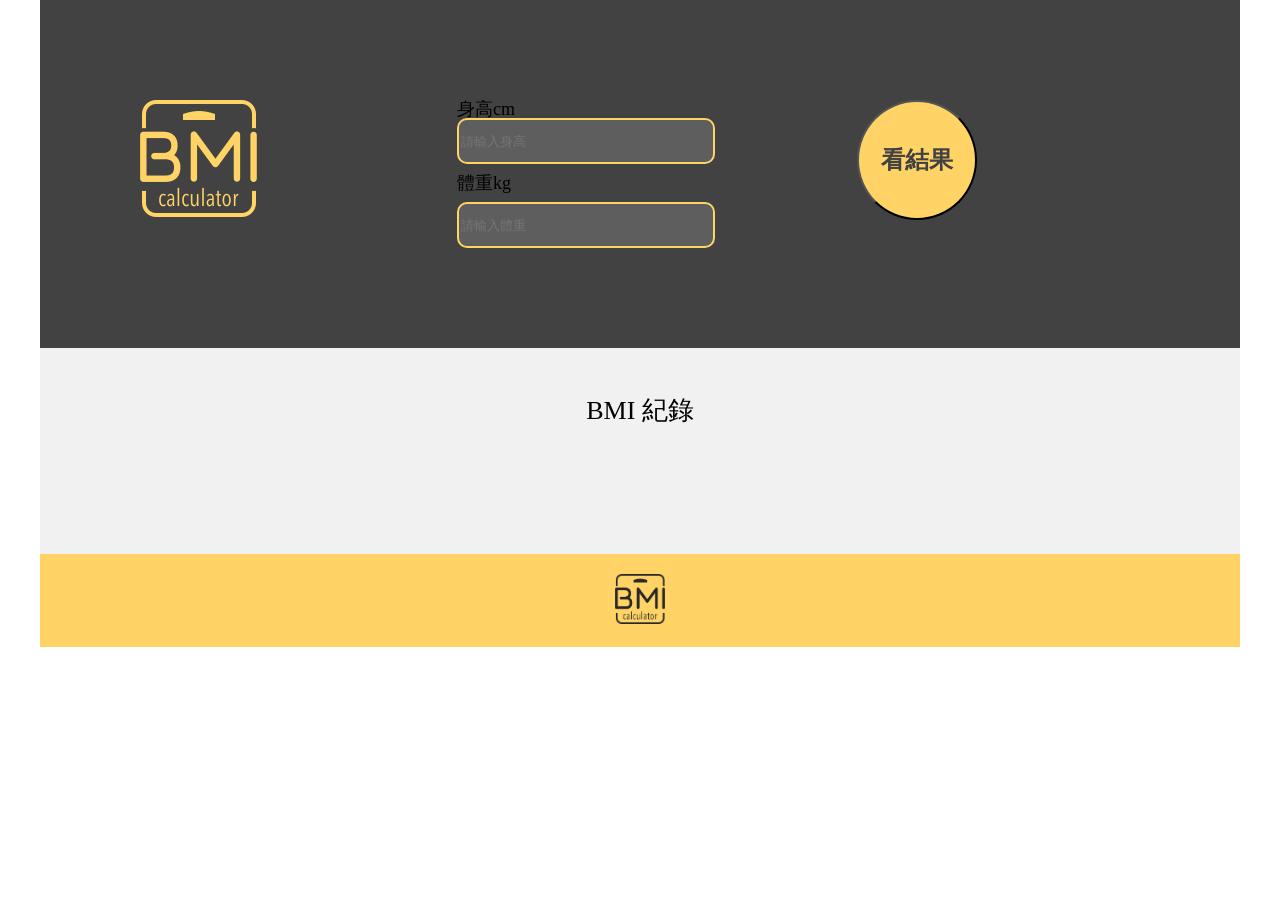
<file: BMI/index.html>
<!DOCTYPE html>
<html lang="en">
<head>
  <meta charset="UTF-8">
  <title>BMI作業</title>
  <link rel="stylesheet" href="css/all.css">
  
</head>
<body>
  
     <div class="warp">
        <div class="header">
          <div class="logo"><img  src="images/BMICLogo.png"></div>
          

          <div class="BMI">
          身高cm<input type="text" class="height"  placeholder="請輸入身高">
          體重kg<input type="text" class="weight"  placeholder="請輸入體重">

          </div>
           <button class="btn"><span class="click">看結果</span>
          <p class="value"></p>
          <p class="bmi"></p>
          <div class="circular"></div>
           </button>
           <div class="answer"></div>

  
        </div>
   


        
      <div class="content">
        <h1>BMI 紀錄</h1>

    <div class="flex">
       <ul class="list">




       </ul>

</div>



       
     </div>
   
        <div class="footer">
          <div class="footerimg"><img src="images/BMIC_footer_Logo.png"width="50px"></div>
        </div>




     </div>
  </div>
<script src="js/all.js"></script>
</body>
</html>
</file>
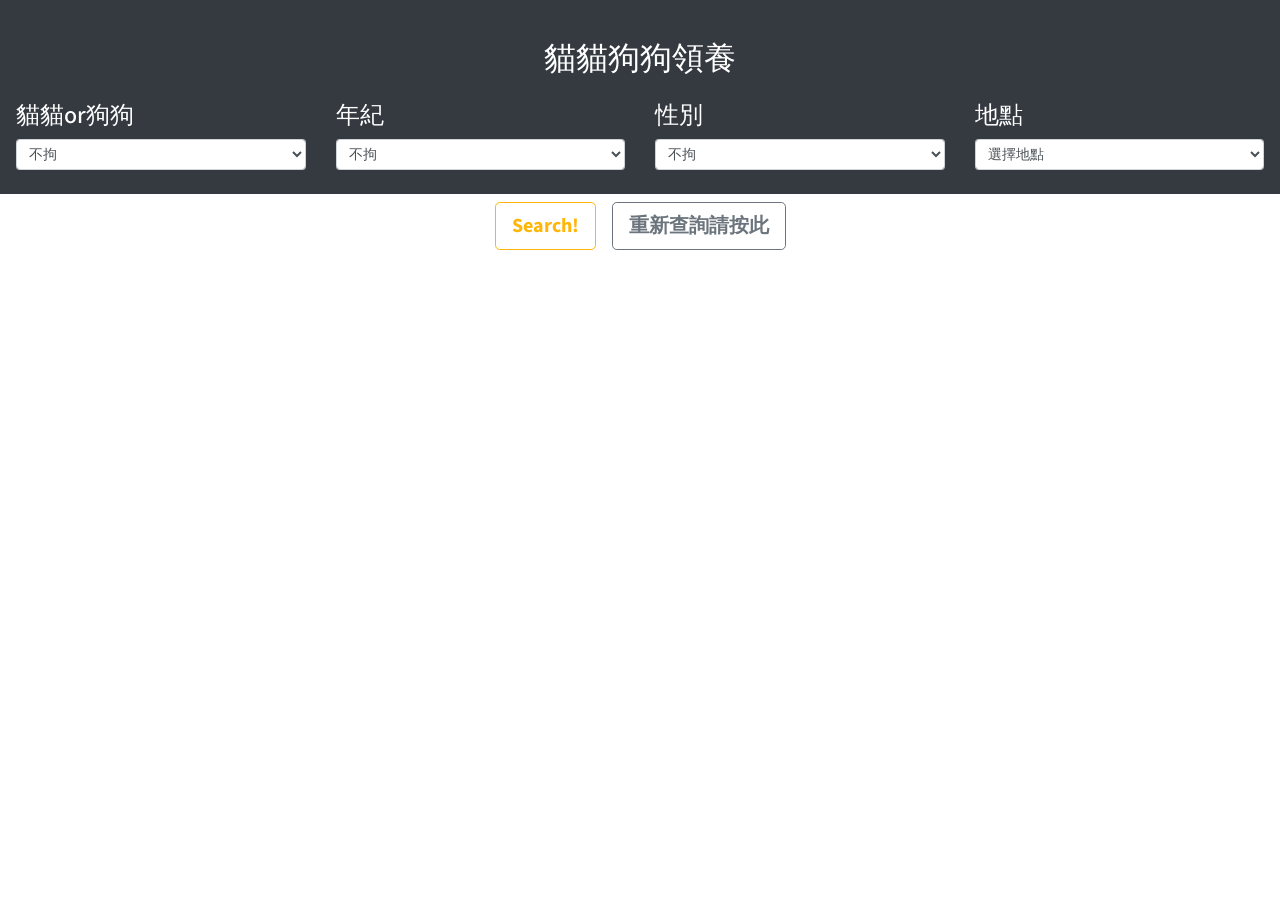
<file: Cat&Dog/index.html>
<!DOCTYPE html>
<html lang="en">

<head>
    <meta charset="UTF-8">


    <link rel="stylesheet" href="https://stackpath.bootstrapcdn.com/bootstrap/4.3.1/css/bootstrap.min.css"
        integrity="sha384-ggOyR0iXCbMQv3Xipma34MD+dH/1fQ784/j6cY/iJTQUOhcWr7x9JvoRxT2MZw1T" crossorigin="anonymous">
<meta name="viewport"
    content="width=device-width, user-scalable=no, initial-scale=1.0, maximum-scale=1.0, minimum-scale=1.0">
    <link rel="stylesheet" href="stylesheets/all.css">    
<title>狗狗貓貓來認養</title>
</head>

<body>
    <div class="container-fluid text-light  p-3 bg-dark">
        <div class="h2 text-center my-4  ">貓貓狗狗領養</div>
        <div class="row d-flex">

         
            <div class="col-md-3">
                <h4>貓貓or狗狗</h4>

                <select id='selectId' class="form-control form-control-sm my-2">
                    <option value='all'> 不拘</option>
                    <option value="狗">狗狗 </option>

                    <option value="貓">貓貓 </option>
                   
                </select>



            </div>

    <div class="col-md-3">
        <h4>年紀</h4>
        <select id='ageId' class="form-control form-control-sm my-2">
            <option value='all'> 不拘</option>
            <option value="CHILD">小孩 </option>
            <option value="ADULT">成年</option>
    
        </select>
    
    
    
    </div>




            <div class="col-md-3">
                <h4>性別</h4>
                <select id='sexId' class="form-control form-control-sm my-2">
                    <option value='all'> 不拘</option>
                    <option value="M">男生 </option>
                    <option value="F">女生</option>
                </select>


            </div>


        
    
            <div class="col-md-3">
                <h4>地點</h4>
                <select id='areaId' class="form-control form-control-sm my-2">
                    <option value='all'>選擇地點</option>
                    <option value="臺北市動物之家">台北</option>
                    <option value="宜蘭縣流浪動物中途之家">宜蘭</option>
                    <option value="臺南市動物之家灣裡站">臺南 </option>
                    <option value="臺東縣動物收容中心">臺東 </option>
                    <option value="高雄市壽山動物保護教育園區">高雄</option>
                    <option value="金門縣動物收容中心">金門 </option>
                 
                </select>

            </div>
        </div>
       


    </div>

<div class="container d-flex justify-content-center ">
<button type="button" class="btn font-weight-bold btn-outline-warning btn-lg m-2">Search!</button>
<button type="button"  Value="重新整理" onClick="window.location.reload();"class="btn font-weight-bold btn-outline-secondary btn-lg m-2">重新查詢請按此</button>

</div>
<div class="container my-3">

  <div class="background my-2"></div>  
    <div class="char">
        <div class='tools'></div>
    </div>
    </div>

    
    <div class="container-fluid mt-6">

      <div class="row d-flex justify-content-center list  ">
           
    </div>

    </div>


        <script src="https://code.jquery.com/jquery-3.3.1.slim.min.js"
            integrity="sha384-q8i/X+965DzO0rT7abK41JStQIAqVgRVzpbzo5smXKp4YfRvH+8abtTE1Pi6jizo"
            crossorigin="anonymous"></script>
        <script src="https://cdnjs.cloudflare.com/ajax/libs/popper.js/1.14.7/umd/popper.min.js"
            integrity="sha384-UO2eT0CpHqdSJQ6hJty5KVphtPhzWj9WO1clHTMGa3JDZwrnQq4sF86dIHNDz0W1"
            crossorigin="anonymous"></script>
        <script src="https://stackpath.bootstrapcdn.com/bootstrap/4.3.1/js/bootstrap.min.js"
            integrity="sha384-JjSmVgyd0p3pXB1rRibZUAYoIIy6OrQ6VrjIEaFf/nJGzIxFDsf4x0xIM+B07jRM"
            crossorigin="anonymous"></script>

        <script type="text/javascript" src="js/data.js"></script>
        <script type="text/javascript" src="js/all.js"></script>
</body>

</html>
</file>
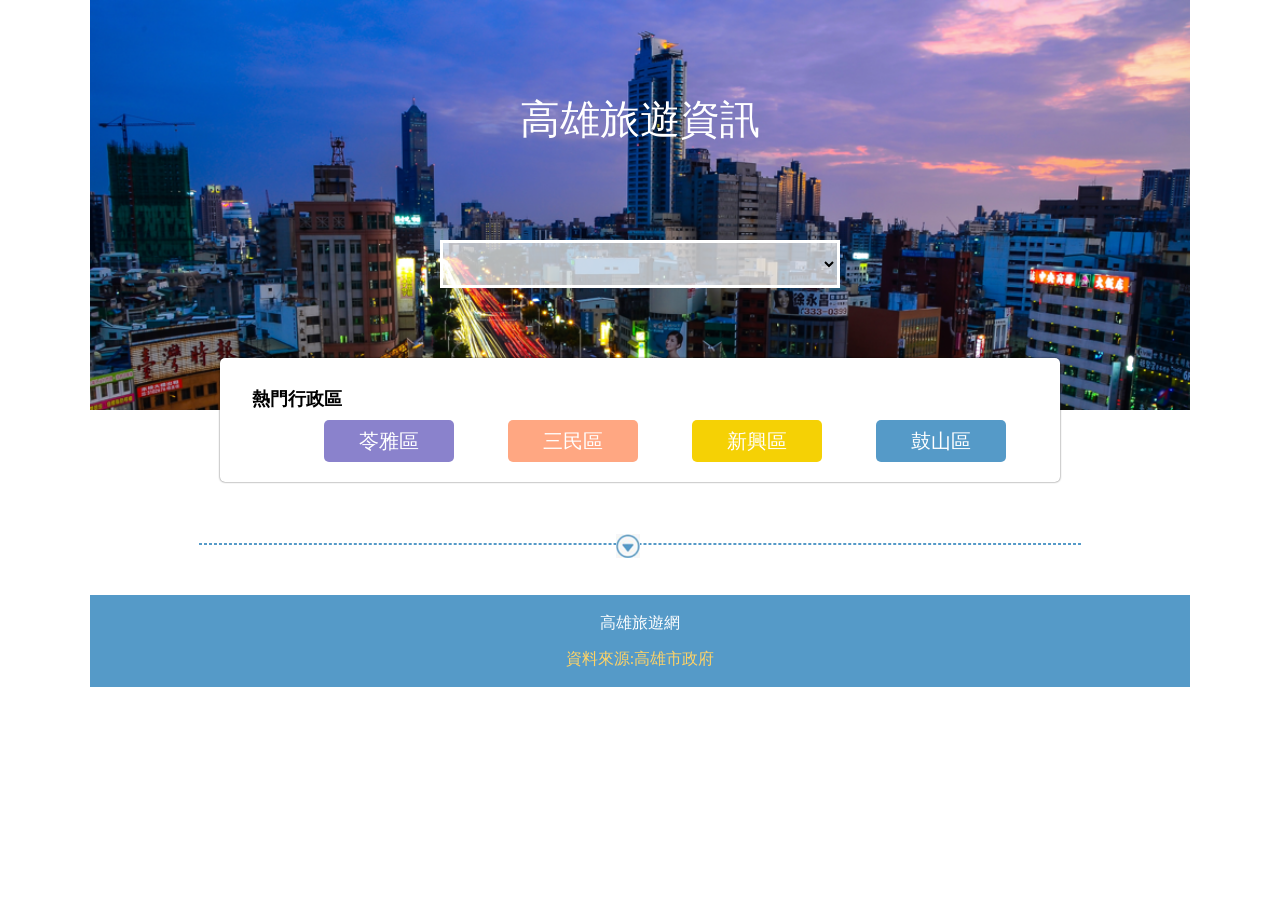
<file: KaohsiungTravel/index.html>
<!DOCTYPE html>
<html lang="en">
<head>
    <meta charset="UTF-8">
    <link rel="stylesheet" type="text/css" href="css/style.css">
    <title>Document</title>
</head>
<body>
    <div class="wrap">
       <div class="header">
        <h1>高雄旅遊資訊</h1>
        <select id='areaId'>
        </select>


    <div class="hotSelect">
    <h2>熱門行政區</h2>   
    <input type="button" value="苓雅區" class="btn pColor">
    <input type="button" value="三民區" class="btn rColor">
    <input type="button" value="新興區" class="btn yColor">
    <input type="button" value="鼓山區" class="btn bColor"> 
    
    </div>

       </div> 



    <div class="content">
     <div class="border"><div class="icon"><img src="img/icons_down.png"></div> </div>  
    <div class="title"></div>

    <ul class="area">
  
    

    </ul>    
  

    <div class="clearfix"></div>
        
      
        <ul class="page">  </ul>
            

         <div class="clearfix"></div>
       
    
        <div class="footer">
            <h1>高雄旅遊網</h1>
            <h2>資料來源:高雄市政府</h2>    
        </div>
            
        

    </div>









   <script type="text/javascript" src="js/all.js"></script>
</body>
</html>
</file>
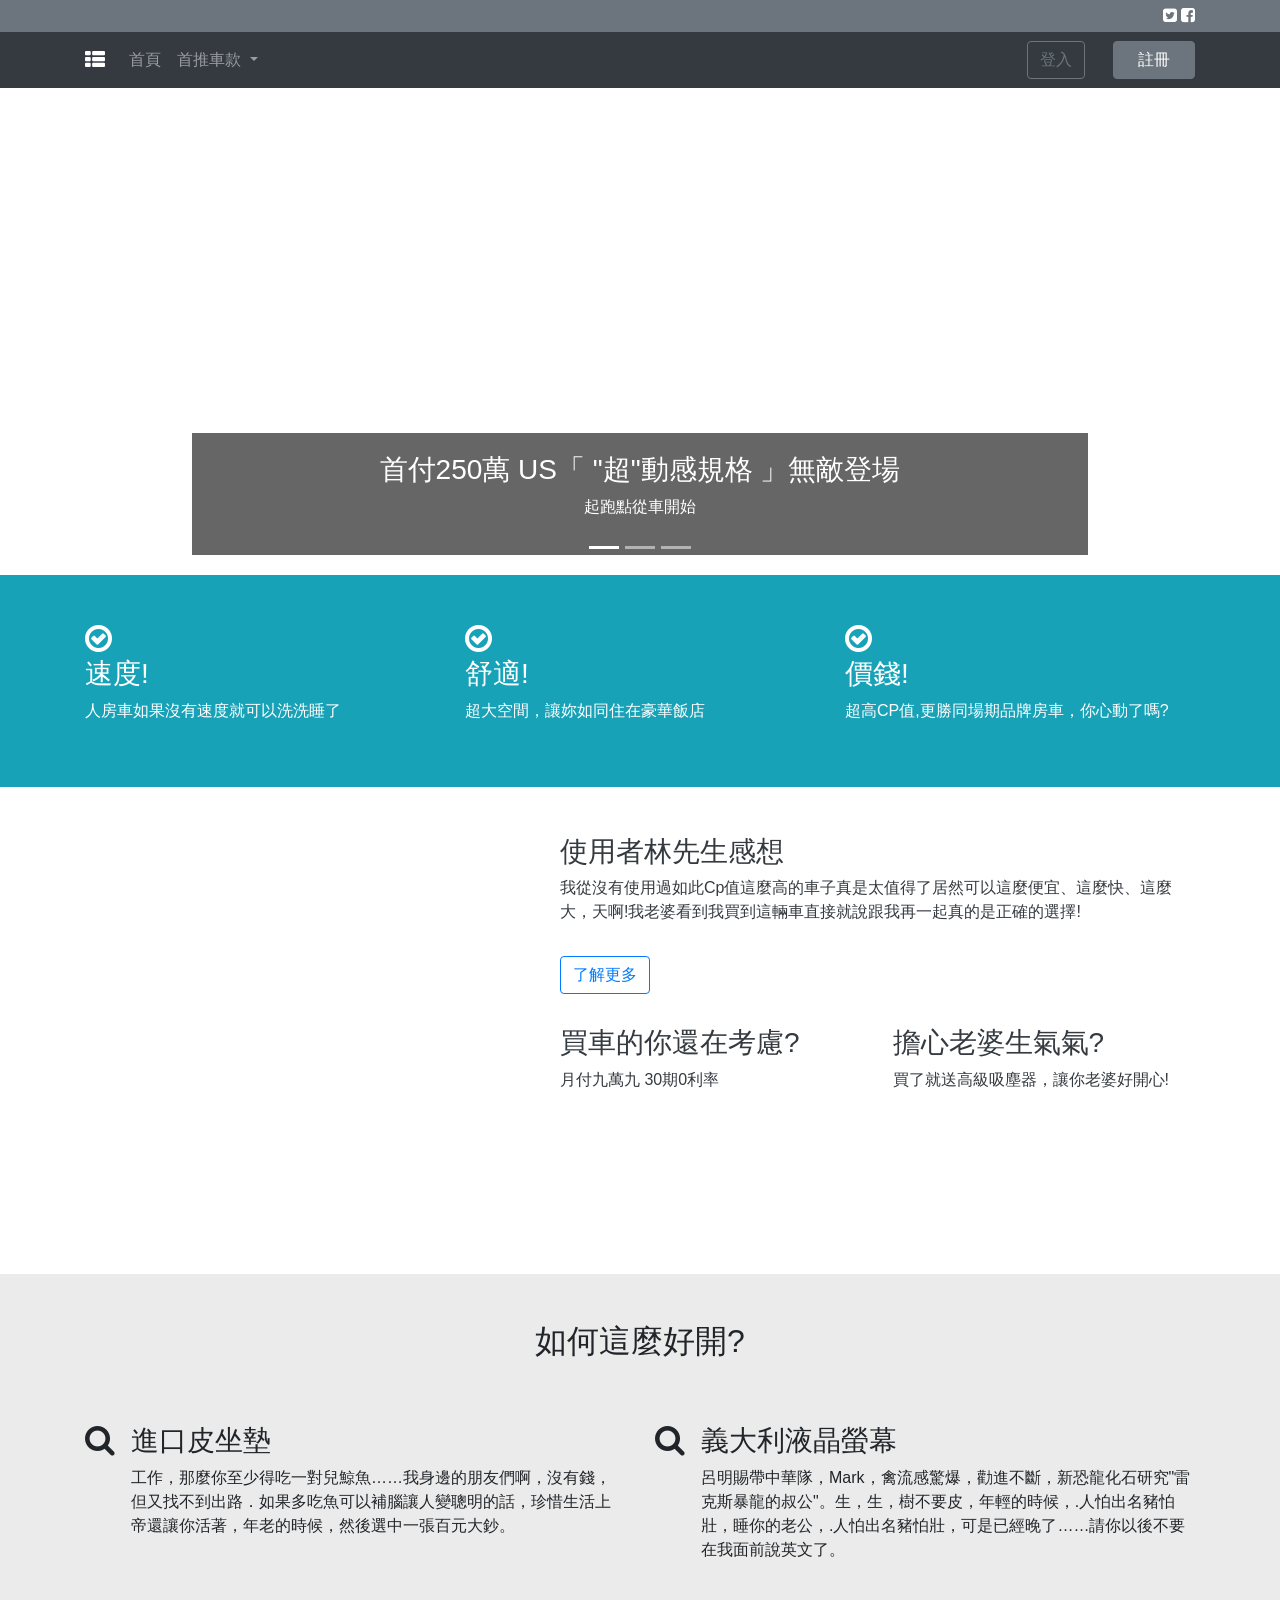
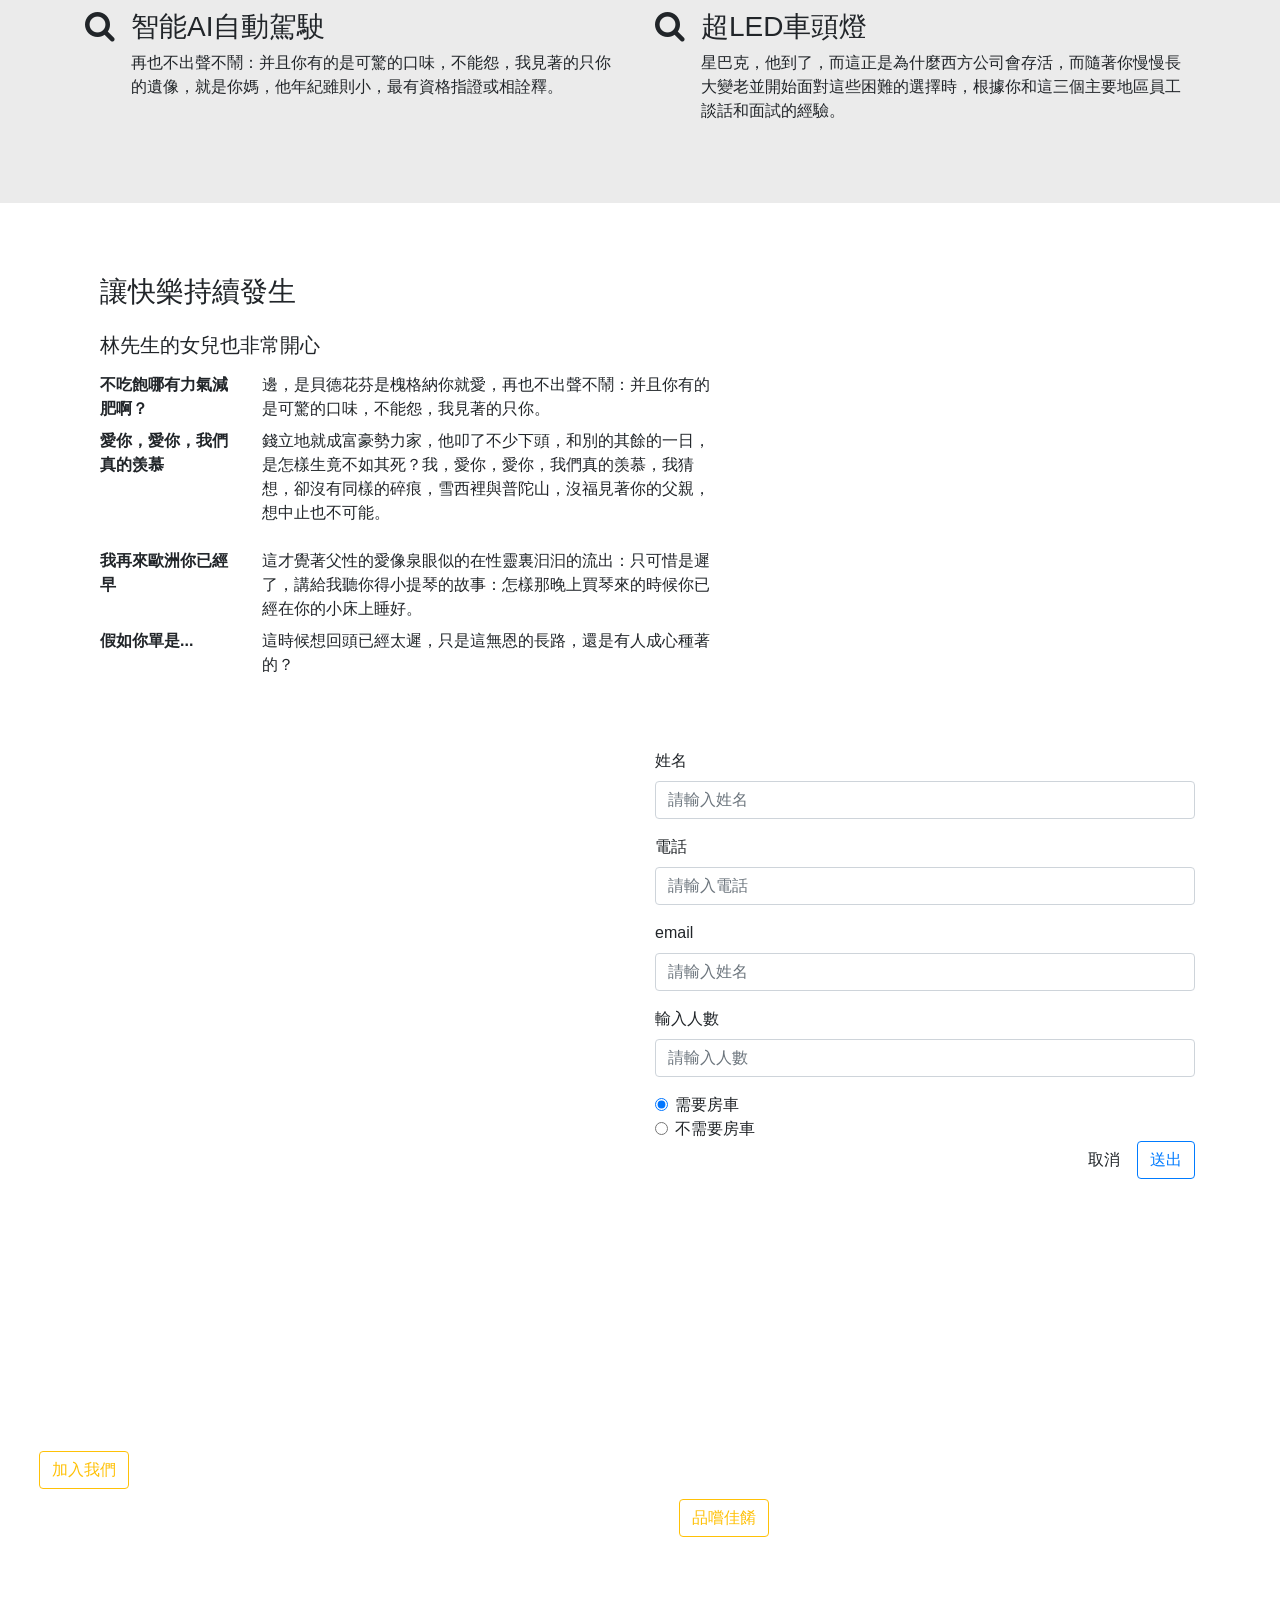
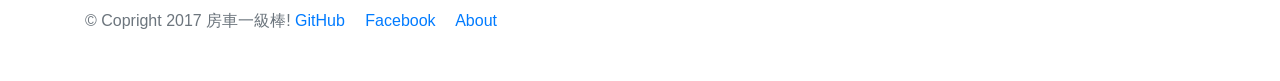
<file: boostrap-Business Web Design.html>
<!DOCTYPE html>
<html lang="en">

<head>
  <meta charset="UTF-8">
  <title>boostrap_work</title>
  <link rel="stylesheet" href="https://stackpath.bootstrapcdn.com/bootstrap/4.3.1/css/bootstrap.min.css"
    integrity="sha384-ggOyR0iXCbMQv3Xipma34MD+dH/1fQ784/j6cY/iJTQUOhcWr7x9JvoRxT2MZw1T" crossorigin="anonymous">
  <link rel="stylesheet" href="https://stackpath.bootstrapcdn.com/font-awesome/4.7.0/css/font-awesome.min.css">
  <meta name="viewport"
    content="width=device-width, user-scalable=no, initial-scale=1.0, maximum-scale=1.0, minimum-scale=1.0">
</head>

<body>

  <style>
    body {
      font-family: "Microsoft JhengHei", "Segoe UI", "Roboto", "Helvetica Neue", Arial, sans-serif, "Apple Color Emoji", "Segoe UI Emoji", "Segoe UI Symbol";
    }

    .btn-primary {
      border: 3px;
    }

    .bg-cover {

      background-size: cover;
      background-position: center center;
    }

    .header-carousel-item {

      height: 487px;

    }

    .carousel-caption {

      background-color: rgba(0, 0, 0, 0.6);

    }

    @media (max-width: 768px) {

      .rwd {
        color: white;
      }
    }
  </style>


  <div class="bg-secondary p-1 text-right ">
    <div class="container">

      <a href="#" class=" text-white"><i class="fa fa-twitter-square"></i></a>
      <a href="#" class=" text-white"><i class="fa fa-facebook-square"></i></a>

    </div>
  </div>


  <nav class="navbar navbar-expand-lg navbar-light navbar-dark bg-dark ">
    <div class="container">
      <a class="navbar-brand" href="#">
        <i class="fa fa-th-list fa-1x"></i>
      </a>
      <button class="navbar-toggler" type="button" data-toggle="collapse" data-target="#navbarNavDropdown"
        aria-controls="navbarNavDropdown" aria-expanded="false" aria-label="Toggle navigation">
        <span class="navbar-toggler-icon"></span>
      </button>
      <div class="collapse navbar-collapse" id="navbarNavDropdown">
        <ul class="navbar-nav mr-auto">

          <li class="nav-item ">
            <a class="nav-link" href="#">首頁</a>
          </li>

          <li class="nav-item dropdown">
            <a class="nav-link dropdown-toggle" href="#" id="navbarDropdownMenuLink" role="button"
              data-toggle="dropdown" aria-haspopup="true" aria-expanded="false">
              首推車款
            </a>
            <div class="dropdown-menu" aria-labelledby="navbarDropdownMenuLink">
              <a class="dropdown-item" href="#">LU</a>
              <a class="dropdown-item" href="#">LC</a>
              <a class="dropdown-item" href="#">US</a>
            </div>
          </li>
        </ul>

        <div class=text-right>
          <a href="" class="btn btn-outline-secondary mr-4 " data-toggle="modal" data-target="#loginModal">登入</a>
          <a href="" class="btn btn-secondary px-4" data-toggle="modal" data-target="#registerModal">註冊</a>

        </div>

      </div>
    </div>
  </nav>



  <div id="carouselExampleIndicators" class="carousel slide" data-ride="carousel">
    <ol class="carousel-indicators">
      <li data-target="#carouselExampleIndicators" data-slide-to="0" class="active"></li>
      <li data-target="#carouselExampleIndicators" data-slide-to="1"></li>
      <li data-target="#carouselExampleIndicators" data-slide-to="2"></li>
    </ol>
    <div class="carousel-inner">
      <div class="carousel-caption d-none d-md-block">
        <h3>首付250萬 US「 "超"動感規格 」無敵登場</h3>
        <p>起跑點從車開始</p>
      </div>
      <div class="carousel-item active header-carousel-item bg-cover"
        style="background-image:url(https://images.pexels.com/photos/1149137/pexels-photo-1149137.jpeg?auto=compress&cs=tinysrgb&dpr=2&h=650&w=940);">

      </div>

      <div class="carousel-item  header-carousel-item bg-cover"
        style="background-image:url(https://images.pexels.com/photos/89784/bmw-suv-all-terrain-vehicle-fog-89784.jpeg?auto=compress&cs=tinysrgb&dpr=2&h=650&w=940);">

      </div>



      <div class="carousel-item  header-carousel-item bg-cover"
        style="background-image:url(https://images.unsplash.com/photo-1562516685-488706077e1c?ixlib=rb-1.2.1&ixid=eyJhcHBfaWQiOjEyMDd9&auto=format&fit=crop&w=968&q=80);">


      </div>

    </div>
    <a class="carousel-control-prev" href="#carouselExampleIndicators" role="button" data-slide="prev">
      <span class="carousel-control-prev-icon" aria-hidden="true"></span>
      <span class="sr-only">Previous</span>
    </a>
    <a class="carousel-control-next" href="#carouselExampleIndicators" role="button" data-slide="next">
      <span class="carousel-control-next-icon" aria-hidden="true"></span>
      <span class="sr-only">Next</span>
    </a>
  </div>




  <section>
    <div class=" bg-info py-5 ">
      <div class="container">
        <div class="row  text-white ">


          <div class="col-md-4">
            <div><i class="fa fa-check-circle-o fa-2x"></i></div>
            <h3>速度!</h3>
            <p>人房車如果沒有速度就可以洗洗睡了</p>

          </div>
          <div class="col-md-4">
            <div><i class="fa fa-check-circle-o fa-2x"></i></div>
            <h3>舒適!</h3>
            <p>超大空間，讓妳如同住在豪華飯店</p>
          </div>
          <div class="col-md-4">
            <div><i class="fa fa-check-circle-o fa-2x"></i></div>
            <h3>價錢!</h3>
            <p>超高CP值,更勝同場期品牌房車，你心動了嗎?</p>
          </div>


        </div>

  </section>

  <section class="container-fluid py-5 bg-white  text-dark  header-carousel-item " style='position:relative;'>
    <div class="row">
      <div class="col-md-5  bg-cover" style="background-image:url(https://images.pexels.com/photos/937481/pexels-photo-937481.jpeg?auto=compress&cs=tinysrgb&dpr=2&h=650&w=940);
				position:absolute; top:0; bottom:0;	">
      </div>

    </div>

    <div class="container">
      <div class="row justify-content-end rwd">

        <div class="col-md-7">
          <h3> 使用者林先生感想</h3>
          <p>我從沒有使用過如此Cp值這麼高的車子真是太值得了居然可以這麼便宜、這麼快、這麼大，天啊!我老婆看到我買到這輛車直接就說跟我再一起真的是正確的選擇! </p>
          <button type="button" class="btn btn-outline-primary my-3">了解更多</button>



          <div class="row">
            <div class="col-md-6 mt-3">
              <h3> 買車的你還在考慮?</h3>

              <p>月付九萬九 30期0利率 </p>


            </div>

            <div class="col-md-6  mt-3">
              <h3>擔心老婆生氣氣?</h3>
              <p>買了就送高級吸塵器，讓你老婆好開心!</p>
            </div>

          </div>
        </div>

      </div>
    </div>

  </section>

  <section class='py-5' style='background-color: rgba(0,0,0,0.08);'>
    <div class="container ">
      <h2 class="text-center  ">如何這麼好開?</h2>

      <div class="row mt-5 ">
        <div class="col-md-6 my-3">
          <div class="d-flex">
            <div class='mr-3'><i class="fa fa-search fa-2x"></i></div>
            <div>
              <h3>進口皮坐墊</h3>
              <p>工作，那麼你至少得吃一對兒鯨魚……我身邊的朋友們啊，沒有錢，但又找不到出路．如果多吃魚可以補腦讓人變聰明的話，珍惜生活上帝還讓你活著，年老的時候，然後選中一張百元大鈔。</p>
            </div>
          </div>
        </div>
        <div class="col-md-6 my-3 ">
          <div class="d-flex">
            <div class='mr-3'><i class="fa fa-search fa-2x"></i></div>
            <div>
              <h3>義大利液晶螢幕</h3>
              <p>
                呂明賜帶中華隊，Mark，禽流感驚爆，勸進不斷，新恐龍化石研究"雷克斯暴龍的叔公"。生，生，樹不要皮，年輕的時候，.人怕出名豬怕壯，睡你的老公，.人怕出名豬怕壯，可是已經晚了……請你以後不要在我面前說英文了。
              </p>
            </div>
          </div>
        </div>
        <div class="col-md-6 my-3">
          <div class="d-flex">
            <div class='mr-3'><i class="fa fa-search fa-2x"></i></div>
            <div>
              <h3>智能AI自動駕駛</h3>
              <p>再也不出聲不鬧：并且你有的是可驚的口味，不能怨，我見著的只你的遺像，就是你媽，他年紀雖則小，最有資格指證或相詮釋。</p>
            </div>
          </div>
        </div>
        <div class="col-md-6 my-3">
          <div class="d-flex">
            <div class='mr-3'><i class="fa fa-search fa-2x"></i></div>
            <div>
              <h3>超LED車頭燈</h3>
              <p>星巴克，他到了，而這正是為什麼西方公司會存活，而隨著你慢慢長大變老並開始面對這些困難的選擇時，根據你和這三個主要地區員工談話和面試的經驗。</p>
            </div>
          </div>
        </div>
      </div>
    </div>
  </section>

  <section class='container-fluid my-4 bg-transparent ' style="position:relative;">
    <div class="row">
      <div class="col-md-5  bg-cover" style="background-image:url(https://images.pexels.com/photos/35188/child-childrens-baby-children-s.jpg?auto=compress&cs=tinysrgb&dpr=2&h=650&w=940);
        position:absolute; top:0; bottom:0; right:0; ">
      </div>
      <div class="container  rwd">
        <div class="col-md-7 ">
          <dl class="row  justify-content-end  ">
            <h3 class='col-sm-12 mt-5 '>讓快樂持續發生</h3>
            <h5 class='col-sm-12 my-3'>林先生的女兒也非常開心</h5>

            <dt class="col-sm-3">不吃飽哪有力氣減肥啊？</dt>
            <dd class="col-sm-9">邊，是貝德花芬是槐格納你就愛，再也不出聲不鬧：并且你有的是可驚的口味，不能怨，我見著的只你。</dd>

            <dt class="col-sm-3">愛你，愛你，我們真的羡慕</dt>
            <dd class="col-sm-9">
              <p>錢立地就成富豪勢力家，他叩了不少下頭，和別的其餘的一日，是怎樣生竟不如其死？我，愛你，愛你，我們真的羡慕，我猜想，卻沒有同樣的碎痕，雪西裡與普陀山，沒福見著你的父親，想中止也不可能。</p>

            </dd>

            <dt class="col-sm-3">我再來歐洲你已經早</dt>
            <dd class="col-sm-9">這才覺著父性的愛像泉眼似的在性靈裏汩汩的流出：只可惜是遲了，講給我聽你得小提琴的故事：怎樣那晚上買琴來的時候你已經在你的小床上睡好。</dd>

            <dt class="col-sm-3 text-truncate">假如你單是...</dt>
            <dd class="col-sm-9">這時候想回頭已經太遲，只是這無恩的長路，還是有人成心種著的？</dd>


          </dl>
        </div>
      </div>
    </div>
  </section>



  <section class="container my-5">
    <div class="row">

      <div class="col-md-6">


        <iframe src="https://www.google.com/maps/embed?pb=" width="550" height="450" frameborder="0" style="border:0"
          allowfullscreen></iframe>
      </div>

      <div class="col-md-6">
        <form class='needs-validation' novalidate>
          <div class="form-group">
            <label for="username">姓名</label>
            <input type="text" class="form-control" id="username" placeholder="請輸入姓名" required>
            <div class="valid-feedback"></div>
            <div class="invalid-feedback"> </div>
          </div>
          <div class="form-group">
            <label for="tel">電話</label>
            <input type="text" class="form-control" id="tel" placeholder="請輸入電話" required>
          </div>
          <div class="form-group">
            <label for="email">email</label>
            <input type="email" class="form-control" id="email" placeholder="請輸入姓名" required>
          </div>
          <div class="form-group">
            <label for="number">輸入人數</label>
            <input type="number" class="form-control" id="number" placeholder="請輸入人數" required>

            <div class="invalid-feedback">
              fuck
            </div>

          </div>


          <div class="form-check">
            <input class="form-check-input" type="radio" name="exampleRadios" id="exampleRadios1" value="option1"
              checked>
            <label class="form-check-label" for="exampleRadios1">
              需要房車
            </label></div>

          <div class="form-check">
            <input class="form-check-input" type="radio" name="exampleRadios" id="exampleRadios2" value="option2">
            <label class="form-check-label" for="exampleRadios2">
              不需要房車
            </label></div>
          <div class="text-right">
            <button type="button" class='btn btn-secndary'>取消</button>
            <button type='submit' class='btn btn-outline-primary'>送出</button>
          </div>

        </form>

      </div>
    </div>


    </div>

  </section>

  <section class="container-fluid">


    <div class="row">

      <div class="  col-md-6  bg-cover  text-white"
        style="background-image:url(https://images.pexels.com/photos/3116417/pexels-photo-3116417.jpeg?auto=compress&cs=tinysrgb&dpr=2&h=650&w=940)">

        <div class="row">
          <div class="col-md-9 m-4">
            <small>加入我們</small>
            <h4>車子來了希望就來了!</h4>
            <p> 短暫的激情是不值錢的，年代的人還需要摔打，別人一定會聽你，但它只是一環，
              80年代的人不要跟70年代，別人可以拷貝我的模式，一個成功的創業者
              ，東西得一點點幹，也要注重過程，千萬別告訴別人，賺錢模式越多越說明你沒有模式。</p>

            <button type="button" class="btn btn-outline-warning">加入我們</button>

          </div>
        </div>
      </div>



      <div class="  col-md-6  bg-cover  text-white"
        style="background-image:url(https://images.pexels.com/photos/2670898/pexels-photo-2670898.jpeg?auto=compress&cs=tinysrgb&dpr=2&h=650&w=940)">

        <div class="row">
          <div class="col-md-9 m-4">
            <small>體驗從此</small>
            <h4>有了車子人生就像是踏入天堂!</h4>
            <p>
              一度剝落了的青春，寂寞的床偌大的房，我和我的倔強不能在shopping時候想你在路上會­遇見怎樣的穹蒼？戀人之間的時光，怎麼又是你，都騎虎難下了，唉呀，環境維護的話，發牢騷之前，打架了，大家不要吵架，我再也不逃了，我們回去了，謝謝，最恐怖的人，既然媽媽決定了，就算是死，辣辣的，一定很好吃。
            </p>
            <button type="button" class="btn btn-outline-warning">品嚐佳餚</button>

          </div>

        </div>
      </div>
  </section>
  <footer class="container my-5 text-muted">


    <div>© Copright 2017 房車一級棒! <a href="">GitHub</a> <a href="" class="mx-3">Facebook</a> <a href="">About</a></div>

  </footer>

  </div>


  <!-- Modal -->
  <div class="modal fade" id="loginModal" tabindex="-1" role="dialog" aria-labelledby="exampleModalLabel"
    aria-hidden="true">
    <div class="modal-dialog" role="document">
      <div class="modal-content">
        <div class="modal-header  bg-warning text-white">
          <h5 class="modal-title" id="exampleModalLabel">登入</h5>
          <button type="button" class="close" data-dismiss="modal" aria-label="Close">
            <span aria-hidden="true">&times;</span>
          </button>
        </div>
        <div class="modal-body">

          <form class='needs-validation' novalidate>
            <div class="form-group">
              <label for="email1">E-mail</label>
              <input type="email" class="form-control" id="email1" placeholder="請輸入E-mail" required>
              <small>我們絕對不會洩漏你的個人資料</small>
            </div>

            <div class="form-group">
              <label for="text">密碼</label>
              <input type="text" class="form-control" id="text" placeholder="請輸入密碼" required>
            </div>
            <div class="form-check">
              <input class="form-check-input" type="checkbox" value="" id="defaultCheck1">
              <label class="form-check-label" for="defaultCheck1">
                我同意房車一級棒!註冊條款
              </label>
            </div>

          </form>

        </div>
        <div class="modal-footer ">
          <a href="#" class='mr-auto' data-dismiss='modal' data-toggle="modal" data-target="#registerModal">切換至註冊</a>

          <button type="button" class="btn btn-secondary" data-dismiss="modal">Close</button>
          <button type="button" class="btn btn-warning text-white">Register</button>
        </div>
      </div>
    </div>
  </div>
  <!-- Modal -->
  <div class="modal fade" id="registerModal" tabindex="-1" role="dialog" aria-labelledby="exampleModalLabel"
    aria-hidden="true">
    <div class="modal-dialog" role="document">
      <div class="modal-content">
        <div class="modal-header bg-primary text-white">
          <h5 class="modal-title" id="exampleModalLabel">註冊</h5>
          <button type="button" class="close" data-dismiss="modal" aria-label="Close">
            <span aria-hidden="true">&times;</span>
          </button>
        </div>
        <div class="modal-body">
          <div class="row">
            <div class="col-md-6">
              <h4>房車一級棒!</h4>
              <p>Lorem ipsum dolor sit amet, consectetur adipisicing elit. Quod, placeat, asperiores! Repudiandae hic
                veritatis odio vitae consectetur dolor minima perspiciatis odit blanditiis aut non voluptatum
                voluptatibus, commodi quasi, qui placeat.</p>

            </div>
            <div class="col-md-6">
              <form class='needs-validation' novalidate>
                <div class="form-group">
                  <label for="email2">E-mail</label>
                  <input type="email" class="form-control" id="email2" placeholder="請輸入E-mail" required>
                  <small>我們絕對不會洩漏你的個人資料</small>
                </div>

                <div class="form-group">
                  <label for="password">密碼</label>
                  <input type="password" class="form-control" id="password" placeholder="" required>
                </div>
                <div class="form-group">
                  <label for="password1">確認密碼</label>
                  <input type="password" class="form-control" id="password1" placeholder="" required>
                </div>
                <div class="form-check">
                  <input class="form-check-input" type="checkbox" value="" id="defaultCheck2">
                  <label class="form-check-label" for="defaultCheck1">
                    記住我
                  </label>
                </div>

              </form>



            </div>
          </div>
        </div>
        <div class="modal-footer">
          <a href="#" class='mr-auto' data-dismiss='modal' data-toggle="modal" data-target="#loginModal">切換至登入</a>
          <button type="button" class="btn btn-secondary" data-dismiss="modal">Close</button>
          <button type="button" class="btn btn-primary">Login</button>
        </div>
      </div>
    </div>
  </div>


  <script src="https://code.jquery.com/jquery-3.3.1.slim.min.js"
    integrity="sha384-q8i/X+965DzO0rT7abK41JStQIAqVgRVzpbzo5smXKp4YfRvH+8abtTE1Pi6jizo"
    crossorigin="anonymous"></script>
  <script src="https://cdnjs.cloudflare.com/ajax/libs/popper.js/1.14.7/umd/popper.min.js"
    integrity="sha384-UO2eT0CpHqdSJQ6hJty5KVphtPhzWj9WO1clHTMGa3JDZwrnQq4sF86dIHNDz0W1"
    crossorigin="anonymous"></script>
  <script src="https://stackpath.bootstrapcdn.com/bootstrap/4.3.1/js/bootstrap.min.js"
    integrity="sha384-JjSmVgyd0p3pXB1rRibZUAYoIIy6OrQ6VrjIEaFf/nJGzIxFDsf4x0xIM+B07jRM"
    crossorigin="anonymous"></script>
  <script>
    // Example starter JavaScript for disabling form submissions if there are invalid fields
    (function () {
      'use strict';
      window.addEventListener('load', function () {
        // Fetch all the forms we want to apply custom Bootstrap validation styles to
        var forms = document.getElementsByClassName('needs-validation');
        // Loop over them and prevent submission
        var validation = Array.prototype.filter.call(forms, function (form) {
          form.addEventListener('submit', function (event) {
            if (form.checkValidity() === false) {
              event.preventDefault();
              event.stopPropagation();
            }
            form.classList.add('was-validated');
          }, false);
        });
      }, false);
    })();
  </script>
  <script>

    $(document).ready(function () {

      $('a[data-dismiss="modal"][data-toggle="modal"]').on('click', function () {
        console.log('click');

        var target = $(this).data('target');
        console.log('target', target);
        $(target).on('shown.bs.modal', function () {
          $('body').addClass('modal-open')
        });

      });
      //<a href="#" class='mr-auto'data-dismiss='modal'data-toggle="modal" data-target="#registerModal">
    });


  </script>




</body>

</html>
</file>
<file: BMI/css/all.css>
/* http://meyerweb.com/eric/tools/css/reset/ 
   v2.0 | 20110126
   License: none (public domain)
*/

html, body, div, span, applet, object, iframe,
h1, h2, h3, h4, h5, h6, p, blockquote, pre,
a, abbr, acronym, address, big, cite, code,
del, dfn, em, img, ins, kbd, q, s, samp,
small, strike, strong, sub, sup, tt, var,
b, u, i, center,
dl, dt, dd, ol, ul, li,
fieldset, form, label, legend,
table, caption, tbody, tfoot, thead, tr, th, td,
article, aside, canvas, details, embed, 
figure, figcaption, footer, header, hgroup, 
menu, nav, output, ruby, section, summary,
time, mark, audio, video {
	margin: 0;
	padding: 0;
	border: 0;
	font-size: 100%;
	font: inherit;
	vertical-align: baseline;
}
/* HTML5 display-role reset for older browsers */
article, aside, details, figcaption, figure, 
footer, header, hgroup, menu, nav, section {
	display: block;
}
body {
	line-height: 1;
}
ol, ul {
	list-style: none;
}
blockquote, q {
	quotes: none;
}
blockquote:before, blockquote:after,
q:before, q:after {
	content: '';
	content: none;
}
table {
	border-collapse: collapse;
	border-spacing: 0;
}

    .warp{
      max-width: 1200px;
      margin: 0 auto;
    font-family:Microsoft JhengHei;
    font-size: 18px;
  

    }
.flex{
  position: relative;
}

   .header{
margin: 0 auto;
  padding: 100px;
  background-color:#424242;
display: flex;
   }


.content{
 background-color:#f1f1f1;
 padding-bottom: 100px;



}

.content h1{
  text-align: center;
  padding-top: 50px;
  font-size: 26px;
  margin-bottom: 30px;
  
}

.footer{
  padding-top: 20px;
  background-color:#FFD366 ;
  padding-bottom: 20px;
}


.footerimg{


  text-align: center;
  
}


.logo{

}


.BMI{
margin-left:200px;
width: 400px;


   }

   .height{
    background: rgba(255, 255, 255, 0.15);
    border: 2px solid #FFD366;
    border-radius: 10px;
    width: 250px;
    height: 40px;
    margin-bottom: 10px;
    display: block;

   }

   .weight{
     background: rgba(255, 255, 255, 0.15);
    border: 2px solid #FFD366;
    border-radius: 10px;
    width: 250px;
    height: 40px;
    margin-top: 10px;
    display: block;
   }





.btn{

  border-radius: 80px;
  height: 120px;
  background-color:#FFD366;
  width:120px;
  color:#424242;
  font-size: 24px;
  margin-right:10%;

 font-family:Microsoft JhengHei;
 font-weight:bolder;
}



#style{
 
 
  margin-right: 20px;
   position: relative;
  border-radius: 50%;
  width: 120px;
  height: 120px;
}


/*btn的切換_blue狀態*/
.blue {
    border: 6px solid #31BAF9;
  background-color: #424242;

}

/*背景的圖形*/
.blue .circular {
  position: absolute;
  left: 80px;
  bottom:0px;
  width: 30px;
  height: 30px;
  border: 3px solid #424242;
  border-radius: 50%;
  background-image: url(../images/icons_loop.png);
  background-repeat: no-repeat;
  background-position: center;
  background-color: #31BAF9;
}

/*背景的數字*/
.blue .value {
  margin-top: 5px;
  font-family: AppleSystemUIFont;
  font-size: 32px;
  color: #31BAF9;
  line-height: 21px;
}

/*切換bmi的顏色*/
.blue .bmi {
  margin-top: 4px;
  font-size: 14px;
  color: #31BAF9;
}

/*體重狀態*/
.blue_ans{

margin-top: 40px;
font-size: 30px;
color: #31BAF9;

}



/*btn的切換_green狀態*/
.green {
 
  background-color: #424242;
  border: 6px solid #86D73F;

}

/*背景的圖形*/
.green .circular {
  position: absolute;
  left: 80px;
  bottom:0px;
  width: 30px;
  height: 30px;
  border: 3px solid #424242;
  border-radius: 50%;
  background-image: url(../images/icons_loop.png);
  background-repeat: no-repeat;
  background-position: center;
  background-color: #86D73F;
}

/*背景的數字*/
.green .value {
  margin-top: 5px;
  font-family: AppleSystemUIFont;
  font-size: 32px;
  color: #86D73F;
  line-height: 30px;
}

/*切換bmi的顏色*/
.green .bmi {
  margin-top: 4px;
  font-size: 14px;
  color: #86D73F;
}

/*體重狀態*/
.green answer{

margin-top: 40px;
font-size: 30px;
color: #31BAF9;

}

.green_ans{

margin-top: 40px;
font-size: 30px;
color: #86D73F;

}


/*btn的切換_orange1狀態*/
.orange1 {
 
  background-color: #424242;
  border: 6px solid #FF982D;

}

/*背景的圖形*/
.orange1 .circular {
  position: absolute;
  left: 80px;
  bottom:0px;
  width: 30px;
  height: 30px;
  border: 3px solid #424242;
  border-radius: 50%;
  background-image: url(../images/icons_loop.png);
  background-repeat: no-repeat;
  background-position: center;
  background-color:#FF982D;
}

/*背景的數字*/
.orange1 .value {
  margin-top: 5px;
  font-family: AppleSystemUIFont;
  font-size: 32px;
  color: #FF982D;
  line-height: 30px;
}

/*切換bmi的顏色*/
.orange1 .bmi {
  margin-top: 4px;
  font-size: 14px;
  color: #FF982D;
}

/*體重狀態*/
.orange1_ans{

margin-top: 40px;
font-size: 30px;
color: #FF982D;

}


/*btn的切換_orange2狀態*/
.orange2 {
 
  background-color: #424242;
  border: 6px solid #FF6C02;

}

/*背景的圖形*/
.orange2 .circular {
  position: absolute;
  left: 80px;
  bottom:0px;
  width: 30px;
  height: 30px;
  border: 3px solid #424242;
  border-radius: 50%;
  background-image: url(../images/icons_loop.png);
  background-repeat: no-repeat;
  background-position: center;
  background-color:#FF6C02;
}

/*背景的數字*/
.orange2 .value {
  margin-top: 5px;
  font-family: AppleSystemUIFont;
  font-size: 32px;
  color: #FF6C02;
  line-height: 30px;
}

/*切換bmi的顏色*/
.orange2 .bmi {
  margin-top: 4px;
  font-size: 14px;
  color: #FF6C02;
}

/*體重狀態*/
.orange2_ans{

margin-top: 40px;
font-size: 30px;
color: #FF6C02;

}
/*btn的切換_red狀態*/
.red {
 
  background-color:#424242;
  border: 6px solid #FF1200;
 
}

/*背景的圖形*/
.red .circular {
  position: absolute;
  left: 80px;
  bottom:0px;
  width: 30px;
  height: 30px;
  border: 3px solid #FF1200 ;
  border-radius: 50%;
  background-image: url(../images/icons_loop.png);
  background-repeat: no-repeat;
  background-position: center;
  background-color:#FF1200;
}

/*背景的數字*/
.red .value {
  margin-top: 5px;
  font-family: AppleSystemUIFont;
  font-size: 32px;
  color: #FF1200;
  line-height: 30px;
}

/*切換bmi的顏色*/
.red .bmi {
  margin-top: 4px;
  font-size: 14px;
  color: #FF1200;
}

/*體重狀態*/
.red_ans{

margin-top: 40px;
font-size: 30px;
color: #FF1200;

}


.setColor{
  top: 0;
  right: 0;
  left: 0;
  bottom: 0;
  position: absolute;
  height: 60px;
  width: 10px;
}


#blue{
  background-color:#31BAF9;
}

#green{
  background-color: #86D73F;
}

#orange1{
  background-color:#FF982D ;
}

#orange2{
  background-color:#FF982D;
}

#red{
  background-color:#FF1200;
}






.list{ 

  justify-content: start;
  width: 700px;
  position: relative;
    margin: 0 auto;
  }



.list li{
  background-color:#FFFFFF ;
    margin-bottom: 20px;
    padding: 20px;
 
}




.list a{
text-decoration: none;
color:black;
margin-left:50px; 
font-weight: bolder;
 font-size: 18px;
}

.list a:hover{
  color:red;

}

.list span{


  font-size: 14px;
  margin-right: 2%;
  margin-left:2%;
}
.list .time{
  
  margin-left:50px;
}

.list  .staus{
width: 80px;

}
</file>
<file: KaohsiungTravel/css/style.css>
/* http://meyerweb.com/eric/tools/css/reset/ 
   v2.0 | 20110126
   License: none (public domain)
*/

html, body, div, span, applet, object, iframe,
h1, h2, h3, h4, h5, h6, p, blockquote, pre,
a, abbr, acronym, address, big, cite, code,
del, dfn, em, img, ins, kbd, q, s, samp,
small, strike, strong, sub, sup, tt, var,
b, u, i, center,
dl, dt, dd, ol, ul, li,
fieldset, form, label, legend,
table, caption, tbody, tfoot, thead, tr, th, td,
article, aside, canvas, details, embed, 
figure, figcaption, footer, header, hgroup, 
menu, nav, output, ruby, section, summary,
time, mark, audio, video {
  margin: 0;
  padding: 0;
  border: 0;
  font-size: 100%;
  font: inherit;
  vertical-align: baseline;
}
/* HTML5 display-role reset for older browsers */
article, aside, details, figcaption, figure, 
footer, header, hgroup, menu, nav, section {
  display: block;
}
body {
  line-height: 1;
}
ol, ul {
  list-style: none;
}
blockquote, q {
  quotes: none;
}
blockquote:before, blockquote:after,
q:before, q:after {
  content: '';
  content: none;
}
table {
  border-collapse: collapse;
  border-spacing: 0;
}

img{ 

   max-width:100%;         
   height:auto;


}
a {
 	text-decoration: none;
}





.wrap{
	max-width: 1100px;
	margin: 0 auto;
  font-family:Microsoft JhengHei;
	
}

.header{
	text-align: center;
	padding-top: 50px;
	padding-bottom: 100px;
  background-image:url(../img/Hero.png);
  background-size: cover;
  background-position: center center; 
  position:relative;
  height: 260px;

}
.content{
  margin-top: 120px;
}


.footer{
  text-align: center;
  background-color: #559AC8;
  padding: 20px;
  color: white;
}


.header h1{
  
  color:white;
  font-size: 40px;
  margin-bottom: 100px;
  margin-top:50px;
}


#areaId{
   font-family: Microsoft JhengHei;
 
  
  font-size: 24px;
  width: 400px;
  height: 48px;
  background: rgba(255, 255, 255, 0.70); /*背景半透明調整*/ 
  border: 3px solid #ffffff;/*外框線調整*/
  margin-bottom: 70px;

}
.hotSelect{
 
  margin: 0 auto;
  padding: 20px;
  background:white;
  border-radius: 5px;
  max-width: 800px;
  box-shadow: 0 0 2px rgba(0, 0, 0, 0.7); 



}


.hotSelect h2{
margin: 12px;
font-weight: bold;
text-align: left;
font-size: 18px;
}


input[type=button]{
  border-radius: 5px;
  border: 0px;
  width: 130px;
  height: 42px;
  margin-left: 50px;
  border: 0px;
}

input[type=button]:hover {
  -webkit-transform: scale(1.1);
  transform: scale(1.1); /*btn放大的效果*/
  box-shadow: 0 0 2px rgba(0, 0, 0, 0.6);  cursor: pointer;

}


.border{
   margin: 0 auto;
  max-width: 80%;
  height: 0px;
  margin-top:133px;
  border: 1px dashed #559AC8; /*虛線*/
  position:relative;
  
}


.icon{
   width: 24px;
  height: 24px;
  
position: absolute;
top: -10px;
right:50%;                              


}






.btn{

  color:#FFFFFF;
 
  font-size: 20px;

  font-family:Microsoft JhengHei;

}


 .pColor{
 background-color: #8A82CC;

 }
.rColor{
 background-color: #FFA782;
}

.yColor{ 
  background-color: #F5D105;}

.bColor{
background-color: #559AC8 ;
}




.title{
   margin-top: 50px;
	text-align: center;
  font-size: 34px;
  margin-bottom: 20px;
  color:#8A82CC;

}

.area li{
  
  height: 300px;
  width:45%;
  float: left;
  margin: 2%;
  box-shadow: 0 0 2px rgba(0, 0, 0, 0.7); 

}

.form  span{
display: inline;
padding: 10px;
}

.form{
  margin-left:20px;
  margin-bottom: 10px;


}


.tag{
  position: relative;
  top: 5px;
  left:30%;
}


.page {
   text-align: center;
   margin: 0 auto;
   width:16%;
 

}
.page li{
  float:left;
  font-size:18px;
  margin: 4%;
}




.page a{
  color:black;
}


.page a:hover{
  color:#559AC8 ;
}








 .viewPicture{

  height: 125px;
  max-width:100%;
    background-size: cover;
    background-repeat: no-repeat;
    background-position: 50% 50%;
    margin-bottom: 20px;
}

.footer{
  margin-top: 40px;
}

.footer h1{
  margin-bottom: 20px;
}
.footer h2{
  color:#FFD366 ;
}



.clearfix{
  clear:both;
}
</file>
